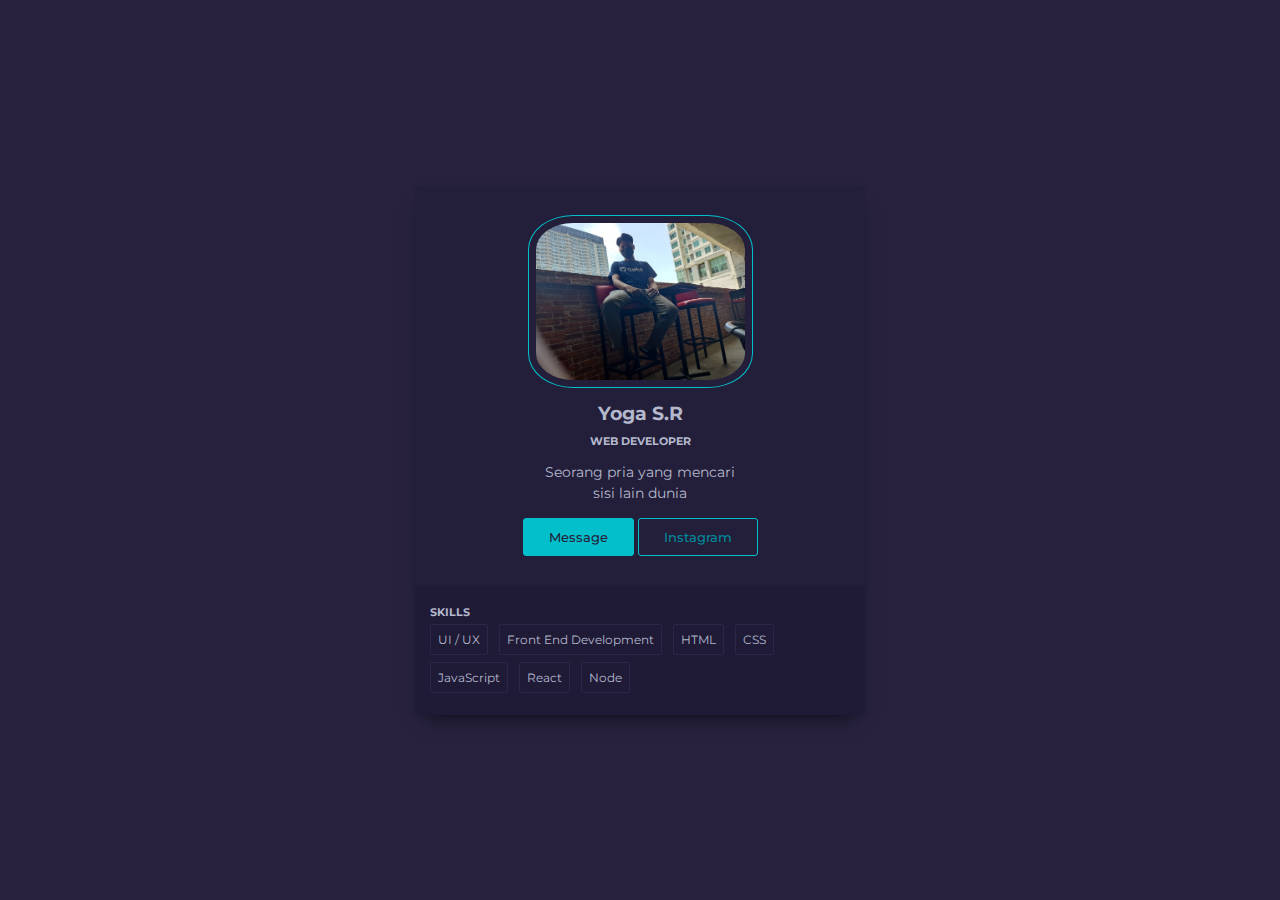
<file: index.html>
<!DOCTYPE html>
<html lang="en">
<head>
    <meta charset="UTF-8">
    <meta http-equiv="X-UA-Compatible" content="IE=edge">
    <meta name="viewport" content="width=device-width, initial-scale=1.0">
    <link rel="stylesheet" href="css.css">
    <title>Profile</title>
</head>
<body>
    <div class="card-container">
        <img class="round" src="profile.jpg" alt="user" />
        <h3>Yoga S.R</h3>
        <h6>Web Developer</h6>
        <p>Seorang pria yang mencari<br/>sisi lain dunia</p>
        <div class="buttons">
            <button class="primary">
                Message
            </button>
            <a href="https://instagram.com/rasyyga/">
                <button class="primary ghost">
                    Instagram
                </button>
            </a>
        </div>
        <div class="skills">
            <h6>Skills</h6>
            <ul>
                <li>UI / UX</li>
                <li>Front End Development</li>
                <li>HTML</li>
                <li>CSS</li>
                <li>JavaScript</li>
                <li>React</li>
                <li>Node</li>
            </ul>
        </div>
    </div>
</body>
</html>
</file>
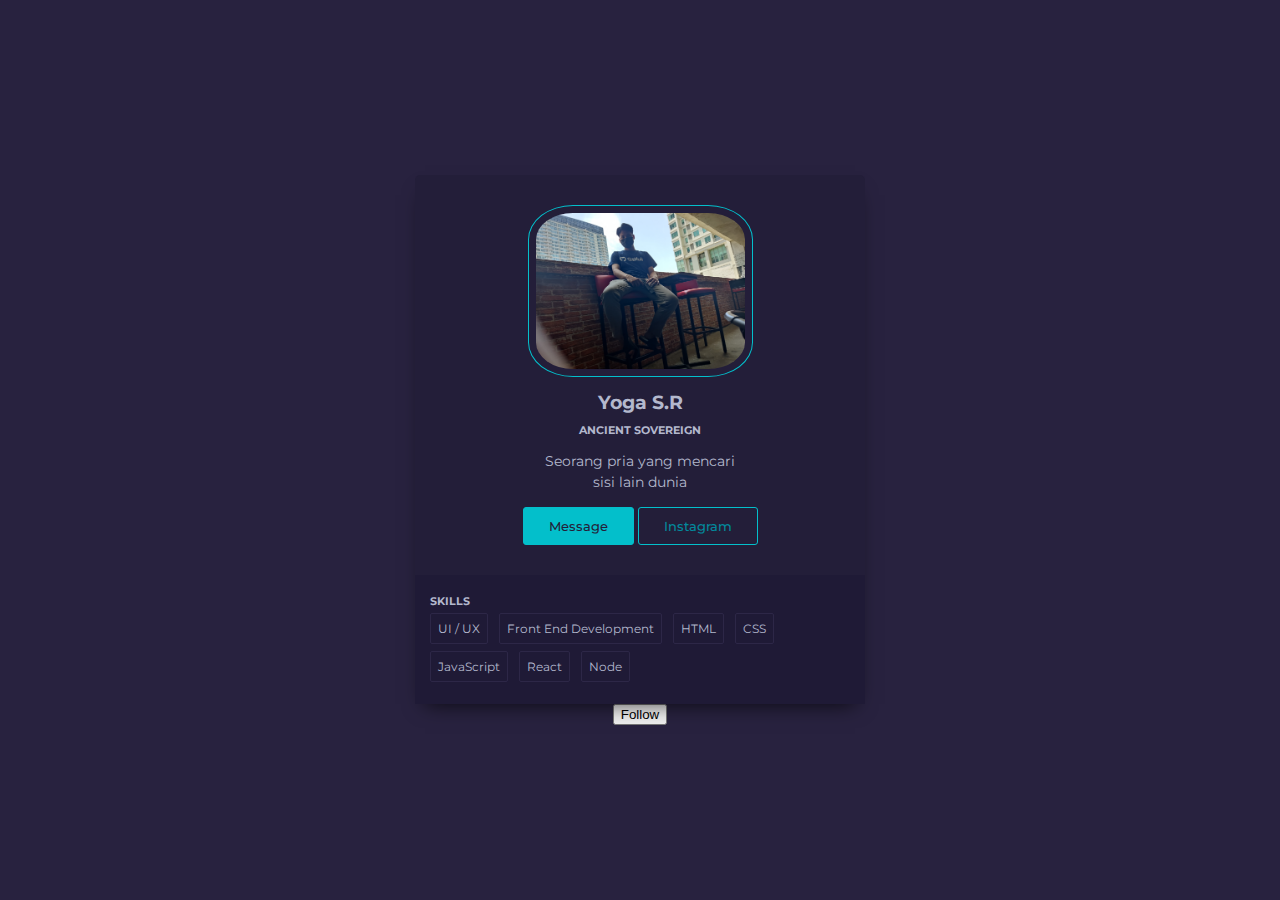
<file: profile.html>
<!DOCTYPE html>
<html lang="en">
<head>
    <meta charset="UTF-8">
    <meta http-equiv="X-UA-Compatible" content="IE=edge">
    <meta name="viewport" content="width=device-width, initial-scale=1.0">
    <link rel="stylesheet" href="css.css">
    <title>Document</title>
</head>
<body>
    <div class="card-container">
        <img class="round" src="profile.jpg" alt="user" />
        <h3>Yoga S.R</h3>
        <h6>Ancient Sovereign</h6>
        <p>Seorang pria yang mencari<br/>sisi lain dunia</p>
        <div class="buttons">
            <button class="primary">
                Message
            </button>
            <a href="https://instagram.com/rasyyga/">
                <button class="primary ghost">
                    Instagram
                </button>
            </a>
        </div>
        <div class="skills">
            <h6>Skills</h6>
            <ul>
                <li>UI / UX</li>
                <li>Front End Development</li>
                <li>HTML</li>
                <li>CSS</li>
                <li>JavaScript</li>
                <li>React</li>
                <li>Node</li>
            </ul>
        </div>
    </div>
</body>
</html>
<button class="_acan _acap _acat _aj1-" type="button"><div class="x9f619 xjbqb8w x78zum5 x168nmei x13lgxp2 x5pf9jr xo71vjh x150jy0e x1e558r4 x1n2onr6 x1plvlek xryxfnj x1c4vz4f x2lah0s x1q0g3np xqjyukv x6s0dn4 x1oa3qoh xl56j7k" style="height: 100%;"><div class="_aacl _aaco _aacw _aad6 _aade" dir="auto">Follow</div></div></button>
</file>
<file: css.css>
@import url('https://fonts.googleapis.com/css?family=Montserrat');

* {
	box-sizing: border-box;
}

body {
	background-color: #28223F;
	font-family: Montserrat, sans-serif;
	
	display: flex;
	align-items: center;
	justify-content: center;
	flex-direction: column;

	min-height: 100vh;
	margin: 0;
}

h3 {
	margin: 10px 0;
}

h6 {
	margin: 5px 0;
	text-transform: uppercase;
}

p {
	font-size: 14px;
	line-height: 21px;
}

.card-container {
	background-color: #231E39;
	border-radius: 5px;
	box-shadow: 0px 10px 20px -10px rgba(0,0,0,0.75);
	color: #B3B8CD;
	padding-top: 30px;
	position: relative;
	width: 450px;
	max-width: 100%;
	text-align: center;
}

.card-container .pro {
	color: #231E39;
	background-color: #FEBB0B;
	border-radius: 3px;
	font-size: 14px;
	font-weight: bold;
	padding: 3px 7px;
	position: absolute;
	top: 30px;
	left: 30px;
}

.card-container .round {
	border: 1px solid #03BFCB;
	border-radius: 20%;
	padding: 7px;
  	width: 50%;
}

button.primary {
	background-color: #03BFCB;
	border: 1px solid #03BFCB;
	border-radius: 3px;
	color: #231E39;
	font-family: Montserrat, sans-serif;
	font-weight: 500;
	padding: 10px 25px;
}

button.primary.ghost {
	background-color: transparent;
	color: #02899C;
}

.skills {
	background-color: #1F1A36;
	text-align: left;
	padding: 15px;
	margin-top: 30px;
}

.skills ul {
	list-style-type: none;
	margin: 0;
	padding: 0;
}

.skills ul li {
	border: 1px solid #2D2747;
	border-radius: 2px;
	display: inline-block;
	font-size: 12px;
	margin: 0 7px 7px 0;
	padding: 7px;
}

footer {
    background-color: #222;
    color: #fff;
    font-size: 14px;
    bottom: 0;
    position: fixed;
    left: 0;
    right: 0;
    text-align: center;
    z-index: 999;
}

footer p {
    margin: 10px 0;
}

footer i {
    color: red;
}

footer a {
    color: #3c97bf;
    text-decoration: none;
}
</file>
